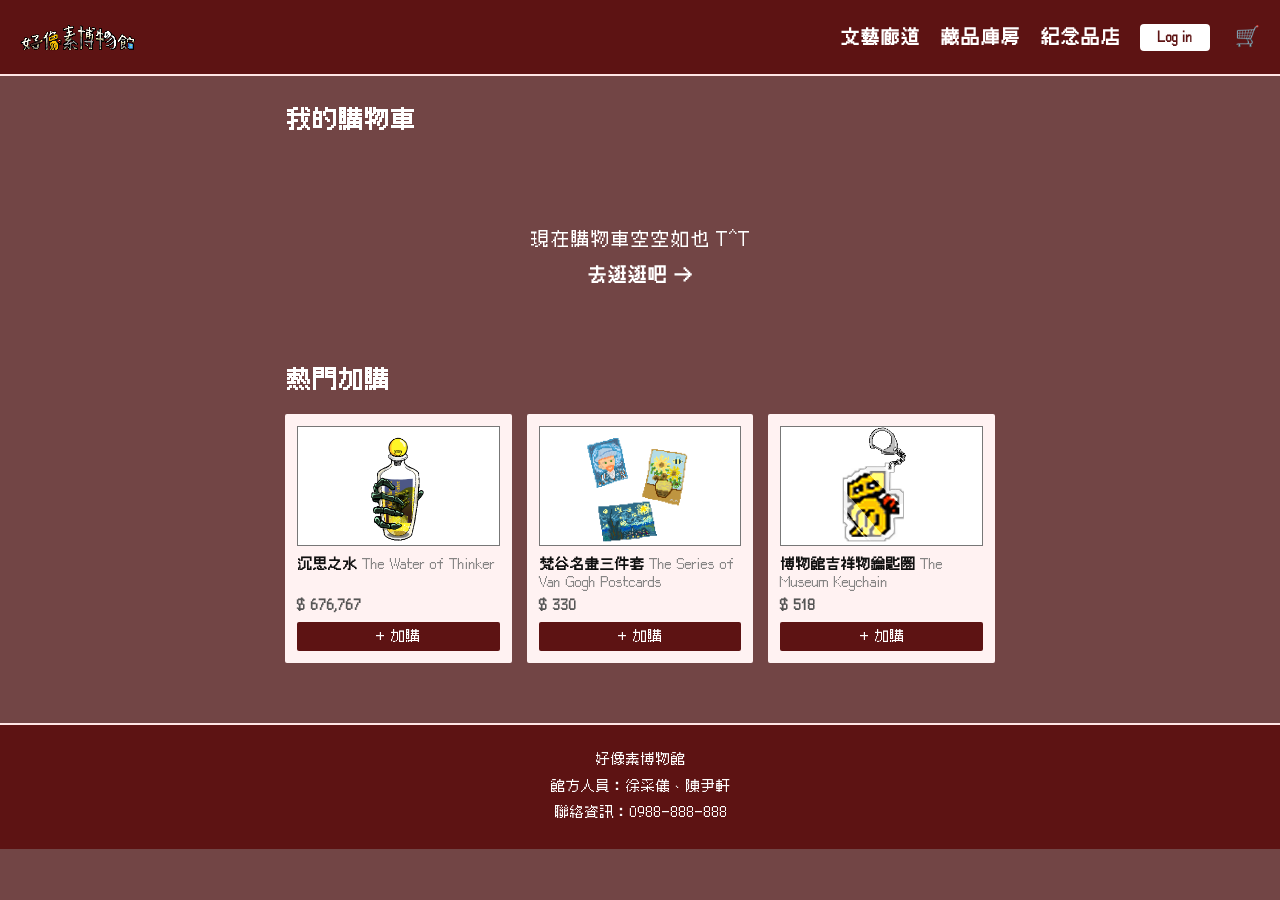
<file: cart.html>
<!DOCTYPE html>
<html lang="zh-TW">
<head>
    <meta charset="UTF-8">
    <meta name="viewport" content="width=device-width, initial-scale=1.0">
    <title>購物車 - 好像素博物館</title>
    <link rel="stylesheet" href="css/style.css">
</head>
<body>

  <!-- 頂部導覽列 -->
<header class="navbar">
    <div class="logo">
        <a href="index.html" style="text-decoration: none; display: block;">
        <img src="images/title.png" alt="博物館 Logo" class="logo-img">
        </a>
    </div>
    <nav class="nav-links">
        <a href="index.html">文藝廊道</a>
        <a href="storage.html">藏品庫房</a>
        <a href="shop.html">紀念品店</a>
        <button class="btn-login">Log in</button>
        <a href="cart.html" class="cart-icon-wrapper" title="查看購物車">
            <span class="cart-icon">🛒</span>
            <span class="cart-badge hidden" id="cartBadge">0</span>
        </a>
    </nav>
</header>
<!-- 主內容容器 -->
<main class="cart-page-container">
  <h1 class="cart-page-title">我的購物車</h1>

  <!-- 有商品的清單區塊 -->
    <div id="cartContent">
        <div class="cart-list" id="cartList"></div>
        <div class="cart-footer-link">
            <a href="shop.html" class="go-shop-link">再來逛逛吧 &rarr;</a>
        </div>
    </div>
        <!-- 空購物車顯示區塊 -->
        <div id="emptyCartMsg" class="empty-cart-box">
            <p class="empty-text">現在購物車空空如也 T^T</p>
            <a href="shop.html" class="go-shop-link ">去逛逛吧 &rarr;</a>
        </div>


        <!-- 熱門加購區塊 -->
        <section class="add-on-section">
            <h2 class="section-title">熱門加購</h2>
            <div class="add-on-grid" id="addOnGrid"></div>
        </section>
        

        <!-- 結帳金額統計區 -->
        <section class="cart-summary-section" id="cartSummarySection">
            <div class="summary-row">
                <span class="label">小計</span>
                <span class="val" id="subtotalVal">$ 0</span>
            </div>
            <div class="summary-row">
                <span class="label">運費</span>
                <span class="val">$70</span>
            </div>
            <div class="summary-divider"></div>
            <div class="summary-row total-row">
                <span class="label">總計</span>
                <span class="val" id="grandTotalVal">$ 0</span>
            </div>
            <button type="button" class="btn-checkout" id="checkoutBtn">去結帳</button>
        </section>
    </main>


    

<footer class="footer-section">
    <div class="footer-info">
        <p>好像素博物館</p>
        <p>館方人員：徐采儀、陳尹軒</p>
        <p>聯絡資訊：0988-888-888</p>
    </div>
</footer>

  <script src="js/shop.js"></script>
</body>
</html>
</file>
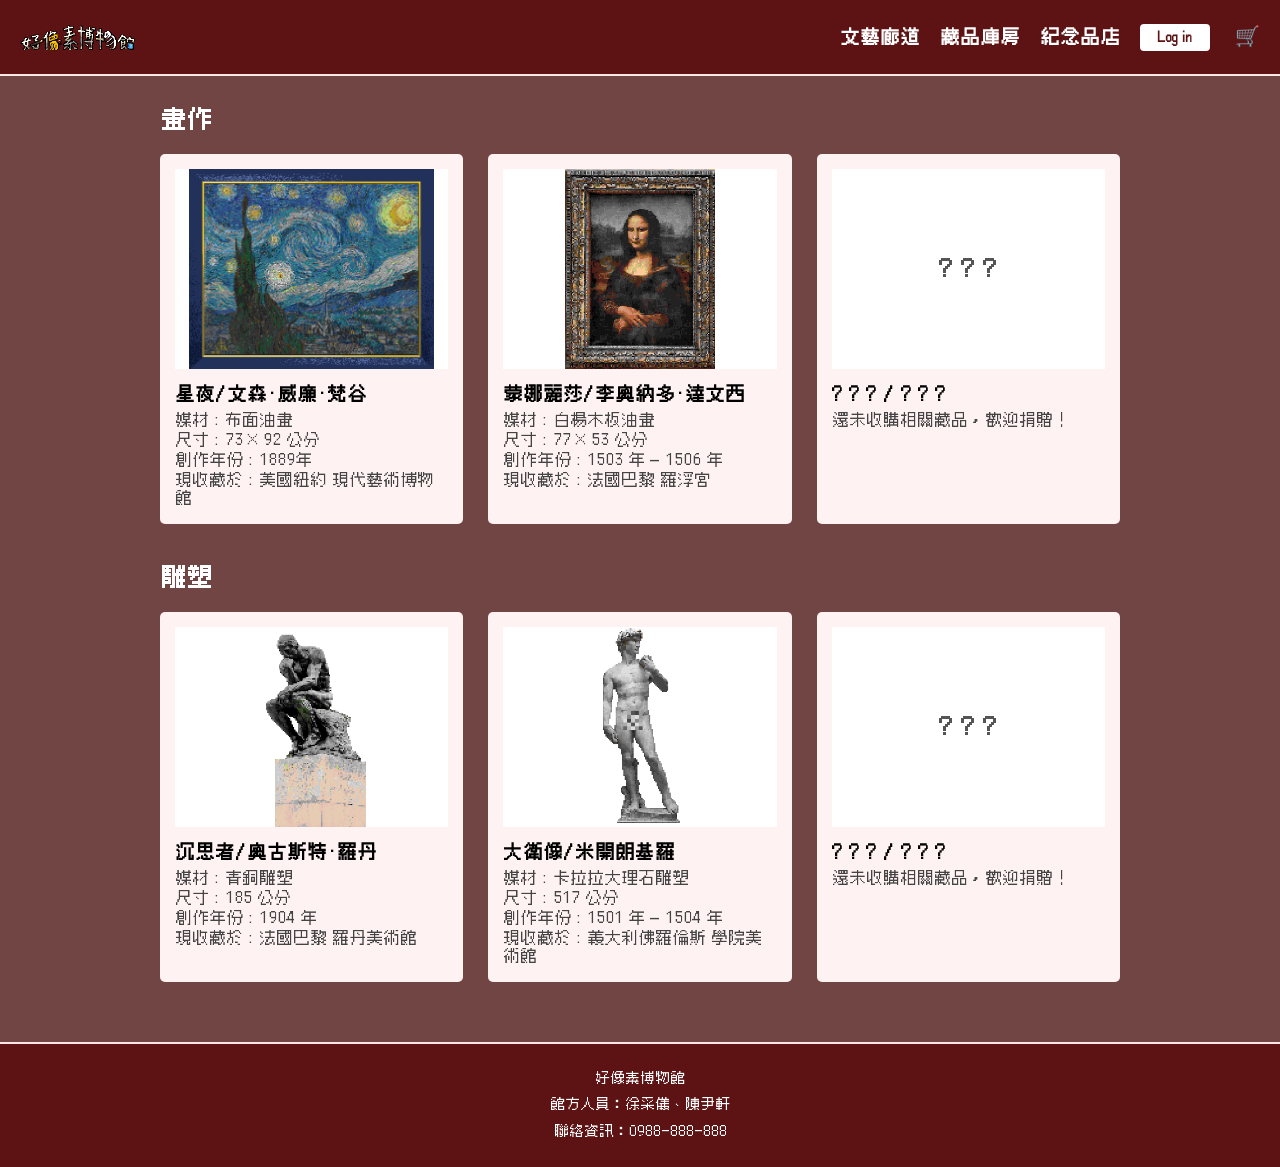
<file: storage.html>
<!DOCTYPE html>
<html lang="zh-TW">
<head>
    <meta charset="UTF-8">
    <meta name="viewport" content="width=device-width, initial-scale=1.0">
    <title>藏品庫房 - 好像素博物館</title>
    <link rel="stylesheet" href="css/style.css">
</head>
<body>

  <!-- 頂部導覽列 -->
<header class="navbar">
    <div class="logo">
        <a href="index.html" style="text-decoration: none; display: block;">
        <img src="images/title.png" alt="博物館 Logo" class="logo-img">
        </a>
    </div>
    <nav class="nav-links">
        <a href="index.html">文藝廊道</a>
        <a href="storage.html" class="active">藏品庫房</a>
        <a href="shop.html">紀念品店</a>
        <button class="btn-login">Log in</button>
        <a href="cart.html" class="cart-icon-wrapper" title="查看購物車">
            <span class="cart-icon">🛒</span>
            <span class="cart-badge hidden" id="cartBadge">0</span>
        </a>
    </nav>
</header>

  <!-- 藏品庫房內容區（白底卡片容器） -->
<main class="storage-main-wrapper">
    <div class="storage-container">
      
        <!-- 畫作區塊 -->
        <section class="category-section">
            <h2 class="category-title">畫作</h2>
            <div class="cards-grid">
                <!-- 1. 星夜 -->
                <div class="storage-card">
                    <div class="img-box">
                        <img src="images/masterpiece/The Starry Night.jpg" alt="星夜">
                    </div>
                    <div class="card-info">
                        <div class="card-title-text">星夜/文森·威廉·梵谷</div>
                        <p class="info-item">媒材 : 布面油畫</p>
                        <p class="info-item">尺寸 : 73 × 92 公分</p>
                        <p class="info-item">創作年份 : 1889年</p>
                        <p class="info-item">現收藏於 : 美國紐約 現代藝術博物館</p>
                    </div>
                </div>

                <!-- 2. 蒙娜麗莎 -->
                <div class="storage-card">
                    <div class="img-box">
                        <img src="images/masterpiece/La Gioconda(Moona Lisa).png" alt="蒙娜麗莎">
                    </div>
                    <div class="card-info">
                        <div class="card-title-text">蒙娜麗莎/李奧納多·達文西</div>
                        <p class="info-item">媒材 : 白楊木板油畫</p>
                        <p class="info-item">尺寸 : 77 × 53 公分</p>
                        <p class="info-item">創作年份 : 1503 年 – 1506 年</p>
                        <p class="info-item">現收藏於 : 法國巴黎 羅浮宮</p>
                    </div>
                </div>

                <!-- 3. 未解鎖 -->
                <div class="storage-card locked">
                    <div class="img-box">? ? ?</div>
                    <div class="card-info">
                        <div class="card-title-text">? ? ? / ? ? ?</div>
                        <p class="info-item">還未收購相關藏品，歡迎捐贈！</p>
                    </div>
                </div>
            </div>
        </section>

        <!-- 雕塑區塊 -->
        <section class="category-section">
            <h2 class="category-title">雕塑</h2>
            <div class="cards-grid">
                <!-- 1. 沉思者 -->
                <div class="storage-card">
                    <div class="img-box">
                        <img src="images/masterpiece/Le Penseur(The Thinker).png" alt="沉思者">
                    </div>
                    <div class="card-info">
                        <div class="card-title-text">沉思者/奧古斯特·羅丹</div>
                        <p class="info-item">媒材 : 青銅雕塑</p>
                        <p class="info-item">尺寸 : 185 公分</p>
                        <p class="info-item">創作年份 : 1904 年</p>
                        <p class="info-item">現收藏於 : 法國巴黎 羅丹美術館</p>
                    </div>
                </div>

                <!-- 2. 大衛像 -->
                <div class="storage-card">
                    <div class="img-box">
                        <img src="images/masterpiece/David.png" alt="大衛像">
                    </div>
                    <div class="card-info">
                        <div class="card-title-text">大衛像/米開朗基羅</div>
                        <p class="info-item">媒材 : 卡拉拉大理石雕塑</p>
                        <p class="info-item">尺寸 : 517 公分</p>
                        <p class="info-item">創作年份 : 1501 年 – 1504 年</p>
                        <p class="info-item">現收藏於 : 義大利佛羅倫斯 學院美術館</p>
                    </div>
                </div>

                <!-- 3. 未解鎖 -->
                <div class="storage-card locked">
                    <div class="img-box">? ? ?</div>
                    <div class="card-info">
                        <div class="card-title-text">? ? ? / ? ? ?</div>
                        <p class="info-item">還未收購相關藏品，歡迎捐贈！</p>
                    </div>
                </div>
            </div>
        </section>

    </div>
</main>

<!-- 頁尾 -->
<footer class="footer-section">
  <div class="footer-info">
    <p>好像素博物館</p>
    <p>館方人員：徐采儀、陳尹軒</p>
    <p>聯絡資訊：0988-888-888</p>
  </div>
</footer>

</body>
</html>
</file>
<file: css/style.css>
/* 1. 引入字型檔案 */
@font-face {
  font-family: 'Cubic11';
  src: url('../fonts/Cubic_11.ttf') format('truetype');
  font-weight: normal;
  font-style: normal;
}

/* 3 種統一字級規範變數 */
:root {
  --font-lg: 24px;  /* 大標題 */
  --font-md: 18px;  /* 中標題 / 按鈕 / 導覽列 */
  --font-sm: 14px;  /* 內文說明 / 頁尾 / 價格細節 */
}

/* 2. 套用到全站文字與按鈕 */
body, button, input, select, textarea, a {
  font-family: 'Cubic11', monospace, sans-serif !important;
}
/* 通用 hidden 類別 */
.hidden {
  display: none !important;
}
/* ==========================================
   1. 基礎重置與整體版面設定
   ========================================== */
* {
  box-sizing: border-box;
  margin: 0;
  padding: 0;
}

body {
  font-family: "Microsoft JhengHei", Arial, sans-serif;
  background-color: #724545;
  color: #333;
  display: flex;
  flex-direction: column;
  min-height: 100vh;
  
}
/* 統一全站深色按鈕懸浮 (Hover) 效果 */
.btn-login:hover,
.add-to-cart-btn:hover,
.btn-checkout:hover,
.btn-direct-add:hover {
  background-color: #888888;
  transition: background-color 0.2s ease;
}

/* ==========================================
   2. 頂部導覽列 (Navbar)
   ========================================== */
.navbar {
  display: flex;
  justify-content: space-between;
  align-items: center;
  padding: 12px 20px;
  background-color: #5d1313;
  border-bottom: 2px solid #ffe5e5;
}

.logo {
  display: flex;
  align-items: center;
  margin-right: 8px;
}

/* Logo 圖片樣式 */
.logo-img {
  height: 45px;
  width: auto;
  object-fit: contain;
}

.nav-links {
  display: flex;
  align-items: center;
  gap: 20px;
}

.nav-links a {
  text-decoration: none;
  color: #ffffff;
  font-weight: bold;
  font-size: var(--font-md);
  transition: color 0.2s;
}

.nav-links a:hover {
  color: #666;
}

.btn-login {
  padding: 6px 18px;
  background-color: #ffffff;
  color: #5d1313;
  border: none;
  border-radius: 4px;
  font-weight: bold;
  cursor: pointer;
  transition: background-color 0.2s;
}

.cart-icon {
  font-size: 20px;
  cursor: pointer;
}

/* ==========================================
   3. 中央畫廊展區 (Gallery)
   ========================================== */
.gallery-section {
  flex: 1;
  position: relative;
  justify-content: flex-end;
  padding: 40px 20px 0px 20px;
  width: 100%;
  overflow: hidden; /* 防止內容溢出 */
  
}

/* 修改展覽容器：改為底部對齊，讓雕像可以貼地 */
.gallery-container {
  display: flex;
  justify-content: space-around;
  width: 95%;
  max-width: 1100px;
  margin: 0 auto;
  
}

/* 1. 雕像通用定位基礎 (貼地與彈性佈局) */
.art-frame.statue-item {
  position: absolute; 
  bottom: 0;     
  height: 40vw;/* 使用 vw 或 max-height，讓雕像大小也能隨螢幕縮放 */
  max-height: 450px; 
  min-height: 150px;       /* 最大高度限制*/
  width: auto;
  background-color: transparent;
  border: none;
  box-shadow: none;
  overflow: visible;
  z-index: 3;
}

.art-frame.statue-item[data-id="1"] {
  left: 8%;       
  bottom: -5px;
  
}
/* 3. 沉思者（改用百分比定位） */
.art-frame.statue-item[data-id="3"] {
  left: 46%;    
  bottom: 0;
}
/* 4. 雕像圖片樣式 */
.statue-img {
  height: 100%;
  width: auto;
  object-fit: contain;
  filter: drop-shadow(0px 8px 6px rgba(0, 0, 0, 0.4));
}
.art-frame.statue-item:hover {
  transform: translateY(-5px);
}

.art-frame {
  background-color: #fff;
  box-shadow: 0 6px 12px rgba(0, 0, 0, 0.2);
  display: flex;
  justify-content: center;
  align-items: center;
  overflow: hidden;
  transition: transform 0.2s ease-out;
  z-index: 2
}
/* 蒙娜麗莎（data-id="2"）單獨微調位置 */
.art-frame[data-id="2"] {
  position: absolute;
  left: 27%;  /* 距離畫廊左側的百分比*/
  top: 30%;   /* 距離牆面上方的百分比*/
}

/* 星夜（data-id="4"）單獨微調位置 */
.art-frame[data-id="4"] {
  position: absolute;
  left: 72%;  /*  距離畫廊左側的百分比*/
  top: 30%;   /*  距離牆面上方的百分比*/
}

.art-frame:hover {
  transform: translateY(-5px);
}

/* 掛牆畫作圖片自適應縮放 */
.frame-img {
  display: block;
  height: 20vw;
  max-height: 240px;   
  min-height: 90px;      
  width: auto;            /* 寬度隨原圖比例自動計算 (不裁切、不變形) */
  object-fit: contain;
}

/* ==========================================
   4. 人物與動態提示層 (Character)
   ========================================== */
.character-layer {
  position: absolute;
  bottom: 0;
  left: 0;
  width: 100%;
  height: clamp(95px, 8vw, 150px);
  z-index: 10;
  pointer-events: none;
}

.character {
  position: absolute;
  left: 50px; /* JS 控制 style.left */
  bottom: 0;
  width: clamp(60px, 8vw, 100px);
  height: clamp(95px, 11vw, 150px);
  pointer-events: auto;
}

.character img {
  width: 100%;
  height: 100%;
  object-fit: contain;
}

/* 靠近畫作時顯示的「按 W 查看」小標籤 */
.interact-prompt {
  display: none;
  position: absolute;
  top: -28px;
  left: 50%;
  transform: translateX(-50%);
  background-color: #222;
  color: #fff;
  padding: 3px 10px;
  font-size: var(--font-sm);
  border-radius: 4px;
  white-space: nowrap;
  box-shadow: 0 2px 5px rgba(0,0,0,0.3);
}
.character.face-left #char-img {
  transform: scaleX(-1);
}

/* ==========================================
   5. 頁尾與一閃一閃動畫 (Footer & Animation)
   ========================================= */
.main-container, main {
  position: relative;
}

/* 改為絕對定位，完全不佔用網頁高度 */
.guide-text {
  position: absolute;
  bottom: 0;
  left: 50%;
  transform: translateX(-50%);    /* 精準水平置中 */
  font-size: var(--font-md);
  font-weight: bold;
  text-align: center;
  background-color: rgba(0, 0, 0, 0.55);
  color: #ffffff;
  padding: 8px 20px;
  width: fit-content;   /* 背景框寬度隨文字適應 */
  border-radius: 4px;
  z-index: 10;
  white-space: nowrap;  /* 防止文字意外換行 */
  /* 動畫過渡效果 */
  transition: opacity 0.5s ease, visibility 0.5s;
  opacity: 1;
  visibility: visible;
}

/* 3. 隱藏狀態：徹底不佔空間與點擊 */
.guide-text.hidden {
  opacity: 0;
  visibility: hidden; /* 隱藏時關閉事件與渲染，避免殘留空間 */
  animation: none;
}

/* 一閃一閃呼吸燈動畫 */
.blink-animation {
  animation: blinkEffect 1.5s infinite alternate;
}

@keyframes blinkEffect {
  0% { opacity: 1; }
  100% { opacity: 0.2; }
}
/* ==========================================
   6. 畫作資訊彈窗 (Modal)
   ========================================== */
.modal-content {
  background-color: #fff;
  width: 620px;
  max-width: 90%;
  padding: 30px;
  border-radius: 8px;
  position: relative;
  box-shadow: 0 10px 25px rgba(0, 0, 0, 0.3);
}

.modal-body {
  display: flex;
  gap: 24px;
  align-items: flex-start;
}

.modal-image img {
  width: 190px;
  height: 250px;
  object-fit: cover;
  border-radius: 6px;
  border: 1px solid #ddd;
  box-shadow: 0 4px 8px rgba(0,0,0,0.1);
}

.modal-detailsbtn-direct-add {
  flex: 1;
}

.modal-details h2 {
  font-size: var(--font-lg);
  color: #222;
  margin-bottom: 4px;
}

.modal-details h4 {
  font-size: var(--font-sm);
  color: #777;
  font-style: italic;
  margin-bottom: 16px;
}

.info-list {
  list-style: none;
  margin-bottom: 16px;
  border-top: 1px solid #eee;
  border-bottom: 1px solid #eee;
  padding: 10px 0;
}

.info-list li {
  margin-bottom: 6px;
  font-size: var(--font-sm);
}

.description {
  font-size: var(--font-sm);
  line-height: 1.6;
  color: #444;
}
/* ==========================================
   藏品庫房 (storage.html) 專屬樣式
   ========================================== */
/* 主容器 */
.storage-container {
  max-width: 1000px;
  margin: 30px auto 60px auto;
  padding: 0 20px;
}

/* 分類標題 (畫作、雕塑) */
.category-section {
  margin-bottom: 40px;
}

.category-title {
  font-size: var(--font-lg);
  font-weight: bold;
  color: #ffffff;
  margin-bottom: 20px;
}

/* 三欄式網格 */
.cards-grid {
  display: grid;
  grid-template-columns: repeat(3, 1fr);
  gap: 25px;
}

/* RWD 響應式：螢幕變小切為單欄 */
@media (max-width: 768px) {
  .cards-grid {
    grid-template-columns: 1fr;
  }
}

/* 卡片本體 */
.storage-card {
  background-color:#fff2f2;
  padding: 15px;
  border-radius: 5px;
  display: flex;
  flex-direction: column;
}

/* 圖片顯示外框 */
.storage-card .img-box {
  width: 100%;
  height: 200px;
  background-color: #ffffff;
  display: flex;
  align-items: center;
  justify-content: center;
  margin-bottom: 15px;
  overflow: hidden;
}

.storage-card .img-box img {
  max-width: 100%;
  max-height: 100%;
  object-fit: contain;
}

/* 未解鎖 ??? 樣式 */
.storage-card.locked .img-box {
  font-size: var(--font-lg);
  font-weight: bold;
  color: #555;
  background-color: #ffffff;
}

.card-title-text {
  font-size: var(--font-md);
  font-weight: bold;
  margin-bottom: 6px;
  color: #000;
}

.info-item {
  margin: 2px 0;
  color: #444;
}

/* 紀念品店全頁背景（咖啡紅底色） */
body.shop-page {
  background-color: #724545;
  margin: 0;
  padding: 0;
  font-family: sans-serif;
}

/* 紀念品店主容器 (去除白底與邊框，僅留置中與寬度限制) */
.shop-main-container {
  max-width: 1100px;
  margin: 30px auto;
  padding: 0 20px;
}
/* 頂部大 Banner 區塊 (沉思之水) */
.featured-banner {
  background-color: #fff2f2;
  display: flex;
  justify-content: space-between;
  align-items: center;
  padding: 35px 40px 60px 40px;
  margin-bottom: 40px;
  position: relative;
}

.banner-text h1 {
  font-size: var(--font-lg);
  margin: 0 0 10px 0;
  letter-spacing: 2px;
}

.banner-text .slogan {
  color: #333;
  line-height: 1.6;
  font-size: var(--font-md);
  margin: 0 0 10px 0;
}

.banner-text .promo-price {
  font-size: var(--font-lg);
  font-weight: bold;
  margin: 10px 0 20px 0;
}

.banner-text .promo-price span {
  font-size: var(--font-md);
  font-weight: normal;
}

/* 右下角按鈕樣式 */
.buy-now-btn {
  position: absolute;
  right: 40px;
  bottom: 25px;
  background: none;
  border: none;
  font-size: var(--font-sm);
  font-weight: bold;
  color: #111;
  cursor: pointer;
  padding: 0;
}

.buy-now-btn:hover {
  color: #555;
  text-decoration: underline;
}
/* Banner 圖片樣式 */
.banner-img-box {
  width: 200px;
  height: 240px;
  display: flex;
  align-items: center;
  justify-content: center;
  background: transparent;
  transform: rotate(8deg); /* 順時針旋轉 8 度*/
}

.banner-img-box img {
  max-width: 100%;
  max-height: 100%;
  object-fit: contain;
}

/* 熱賣商品卡片圖片樣式 */
.card-img-container {
  width: 100%;
  height: 170px;
  display: flex;
  align-items: center;
  justify-content: center;
  margin-top: 10px;
  margin-bottom: 10px;
}

.card-img-container img {
  max-width: 100%;
  max-height: 100%;
  object-fit: contain;
}

/* 未開放商品的灰色占位樣式 */
.card-img-container.placeholder-style {
  background-color: #d0d0d0;
  border: 1px solid #bbb;
  font-weight: bold;
  color: #333;
}

/* 熱賣商品標題與 4 欄並排 */
.section-title {
  font-size: var(--font-lg);
  margin-bottom: 20px;
  color: #ffffff;
}

.product-grid {
  display: grid;
 grid-template-columns: repeat(auto-fit, minmax(180px, 1fr));
 /* 讓卡片維持最少 220px 寬，不夠放就會自動換到下一排 */
  gap: 20px;
  margin-bottom: 40px;
}
/* 螢幕寬度大於 900px 時，固定一排 4 個 */
@media (min-width: 900px) {
  .product-grid {
    grid-template-columns: repeat(4, 1fr);
  }
}

.product-card {
  background-color: #fff2f2;
  padding: 12px;
  border-radius: 4px;
  cursor: pointer;
  position: relative;
  display: flex;
  flex-direction: column;
}

.card-tag {
  position: absolute;
  top: 0;
  left: 0;
  background-color: #888;
  color: white;
  font-size: var(--font-sm);
  padding: 2px 6px;
  z-index: 1;
}

.card-img-placeholder {
  width: 100%;
  height: 170px;
  background-color: #ffffff;
  
  display: flex;
  align-items: center;
  justify-content: center;
  margin-top: 10px;
  margin-bottom: 10px;
}
.card-img-placeholder img {
  max-width: 100%;
  max-height: 100%;
  object-fit: contain;
}

.product-card h3 {
  font-size: var(--font-sm);
  margin: 6px 0;
  line-height: 1.3;
}

.product-card .price {
  font-weight: bold;
  color: #333;
  font-size: var(--font-sm);
  margin: 0;
}

.product-card .desc {
  font-size: var(--font-sm);
  color: #666;
  margin: 0;
}
.strikethrough-desc {
  color: #888888;
  text-decoration: line-through;
}
/* 1. 滿版半透明黑幕 (讓背景變暗、Modal 置中) */
.shop-modal-overlay {
  position: fixed;
  top: 0;
  left: 0;
  width: 100vw;
  height: 100vh;
  background-color: rgba(0, 0, 0, 0.5); /* 半透明黑底 */
  display: flex;                          /* 水平垂直置中 */
  justify-content: center;
  align-items: center;
  z-index: 1000;
}

/* 2. Modal 白底/淺灰框本體 (關鍵：display: flex 讓左右雙欄併排) */
.shop-modal-content {
  background-color: #fffefefa;
  width: 90%;
  max-width: 680px;
  padding: 30px;
  border-radius: 8px;
  display: flex;              /* 讓左右兩欄左右並排 */
  gap: 30px;                 /* 左右欄位的間距 */
  position: relative;
  box-shadow: 0 10px 25px rgba(0, 0, 0, 0.4);
}

/* 3. 左欄圖片區 (寬度 45%) */
.modal-left {
  width: 45%;
  display: flex;
  align-items: center;
  justify-content: center;
}

.modal-left img {
  width: 100%;
  height: auto;
  max-height: 280px;
  object-fit: contain;
}

/* 4. 右欄文字與按鈕操作區 (寬度 55%) */
.modal-right {
  width: 55%;
  display: flex;
  flex-direction: column;
  height: 100%;
  min-height: 280px;
}

.modal-right h2 {
  margin: 0 0 4px 0;
  font-size: var(--font-lg);
  color: #111;
}

.modal-right .subtitle {
  margin: 0 0 12px 0;
  font-size: var(--font-sm);
  color: #666;
}

.modal-right .description {
  font-size: var(--font-sm);
  line-height: 1.5;
  color: #333;
  margin-bottom: 12px;
}

.modal-right .side-effect {
  font-size: var(--font-sm);
  font-weight: bold;
  color: #444;
  margin-bottom: 15px;
}

/* 數量加減按鈕列 */
.quantity-row {
  display: flex;
  align-items: center;
  gap: 12px;
  margin-top: auto;
  margin-bottom: 10px;
  
}

.quantity-control {
  display: flex;
  border: 1px solid #5d1313;
  background: #fff;
}

.quantity-control button {
  width: 32px;
  height: 32px;
  background: #5d1313;
  border: none;
  font-size: var(--font-md);
  font-weight: bold;
  cursor: pointer;
}

.quantity-control input {
  width: 45px;
  text-align: center;
  border: none;
  font-size: var(--font-sm);
  font-weight: bold;
}

.stock-text {
  font-size: var(--font-sm);
  color: #000000;
}

/* 加入購物車按鈕 */
.add-to-cart-btn {
  background-color: #5d1313;
  color: #ffffff;
  border: none;
  padding: 12px;
  font-size: var(--font-md);
  font-weight: bold;
  border-radius: 4px;
  cursor: pointer;
  
}
/* 購物車圖示與小紅點 */
.cart-icon-wrapper {
  position: relative;
  display: inline-flex;
  align-items: center;
  justify-content: center;
  text-decoration: none;
  margin-left: 5px;
  cursor: pointer;
}

.cart-icon {
  font-size: 20px;
  transition: transform 0.2s;
}

.cart-icon-wrapper:hover .cart-icon {
  transform: scale(1.15);
}

.cart-badge {
  position: absolute;
  top: -8px;
  right: -10px;
  background-color: #e74c3c;
  color: white;
  font-size: var(--font-sm);
  font-weight: bold;
  border-radius: 50%;
  padding: 2px 6px;
  min-width: 14px;
  text-align: center;
  line-height: 1;
  box-shadow: 0 2px 4px rgba(0,0,0,0.2);
}

/* 購物車頁面樣式 */
.cart-header {
  display: flex;
  align-items: center;
  justify-content: space-between;
  margin-bottom: 20px;
  border-bottom: 1px solid rgba(255, 255, 255, 0.2);
  padding-bottom: 10px;
}

.back-link {
  color: #fff;
  text-decoration: none;
}

.back-link:hover {
  text-decoration: underline;
}

/* ==========================================
   購物車卡片版型樣式 (替代舊版 table CSS)
   ========================================== */
/* 購物車頁面主要容器 */
.cart-page-container {
  max-width: 750px;
  margin: 30px auto;
  padding: 0 20px;
}

.cart-page-title,
.section-title {
  color: #ffffff; 
  font-size: var(--font-lg);
  font-weight: bold;
  margin-bottom: 20px;
}

/* 購物車卡片列表 */
.cart-list {
  display: flex;
  flex-direction: column;
  gap: 15px;
}

/* 單張商品卡片 */
.cart-card {
  background-color: #fff2f2;
  border-radius: 2px;
  padding: 20px;
  display: flex;
  align-items: center;
  position: relative;
  gap: 20px;
}

/* 商品圖片區塊 (框線Placeholder) */
.cart-card-img {
  width: 100px;
  height: 100px;
  border: 1px solid #666666;
  background-color: #ffffff;
  display: flex;
  align-items: center;
  justify-content: center;
  flex-shrink: 0;
  overflow: hidden;
}

.cart-card-img img {
  width: 100%;
  height: 100%;
  object-fit: contain;
}

/* 卡片文字與數量選擇器 */
.cart-card-info {
  flex: 1;
  display: flex;
  flex-direction: column;
  justify-content: space-between;
  height: 100px;
}

.cart-card-title {
  font-size: var(--font-md);
  font-weight: bold;
  color: #111111;
  margin: 0;
}

/* - 1 + 數量控制按鈕組 */
.cart-qty-group {
  display: inline-flex;
  align-items: center;
  margin-top: 15px;
}

.cart-qty-group button {
  width: 32px;
  height: 32px;
  background-color: #5d1313;
  border: none;
  color: #ffffff;
  font-size: var(--font-md);
  cursor: pointer;
  display: flex;
  align-items: center;
  justify-content: center;
}

.cart-qty-group button:hover {
  background-color: #bbbbbb;
}

.cart-qty-group input {
  width: 45px;
  height: 30px;
  border: none;
  background-color: #ffffff;
  text-align: center;
  font-size: var(--font-sm);
  color: #111111;
  outline: none;
}

/* 右下角價格顯示 */
.cart-card-price {
  position: absolute;
  right: 25px;
  bottom: 20px;
  font-size: var(--font-md);
  font-weight: bold;
  color: #111111;
}

/* 底部逛逛按鈕與空購物車文字 */
.cart-footer-link, 
.empty-cart-box {
  text-align: center;
  margin-top: 35px;
}

/* 熱門加購區塊 */
.add-on-section {
  margin-top: 40px;
}

.add-on-grid {
  display: grid;
  grid-template-columns: repeat(3, 1fr);
  gap: 15px;
  margin-bottom: 30px;
  min-height: 150px;
}

.add-on-card {
  background-color: #fff2f2;
  padding: 12px;
  border-radius: 2px;
  cursor: pointer;
  box-sizing: border-box;

  display: flex;
  flex-direction: column;
  height: 100%;
}

.add-on-card-img {
  width: 100%;
  height: 120px;
  border: 1px solid #777;
  background-color: #ffffff;
  display: flex;
  align-items: center;
  justify-content: center;
  margin-bottom: 10px;
  overflow: hidden;
}

.add-on-card-img img {
  max-width: 100%;
  max-height: 100%;
  object-fit: contain;
}

.add-on-card h4 {
  font-size: var(--font-sm);
  color: #111111;
  margin: 0 0 5px 0;
  line-height: 1.3;
}
.en-title {
  font-size: var(--font-sm);
  font-weight: normal;
  color: #868585;
}

.add-on-card p.price {
  font-size: var(--font-sm);
  font-weight: bold;
  color: #555;
  margin-top: auto;
  margin-bottom: 8px;
}

/* 金額結帳區 (置右排版) */
.cart-summary-section {
  max-width: 280px;
  margin: 40px 0 40px auto;
  text-align: right;
  color: #ffffff;
}

.summary-row {
  display: flex;
  justify-content: space-between;
  font-size: var(--font-md);
  margin-bottom: 6px;
  color: #ffffff;;
}

.summary-row.total-row {
  font-size: var(--font-lg);
  font-weight: bold;
}

.summary-divider {
  border-bottom: 1px solid #ffffff;;
  margin: 8px 0;
}

.btn-checkout {
  width: 100%;
  background-color: #5d1313;
  color: #ffffff;
  border: none;
  padding: 12px 0;
  font-size: var(--font-md);
  font-weight: bold;
  border-radius: 2px;
  cursor: pointer;
  margin-top: 15px;
}

/* 空購物車提示區塊 */
.empty-cart-box {
  text-align: center;
  padding: 60px 0 40px 0;
}

.empty-text {
  font-size: var(--font-md);
  color: #ffffff; /* 深色背景配白字 */
  margin-bottom: 15px;
}

/* 「去逛逛吧 ->」與「再來逛逛吧 ->」文字連結 */
.go-shop-link {
  color: #ffffff;
  text-decoration: none;
  font-size: var(--font-md);
  font-weight: bold;
}

.go-shop-link:hover {
  text-decoration: underline;
}
.btn-direct-add {
  width: 100%;
  padding: 6px 0;
  background-color: #5d1313;
  color: #ffffff;
  border: none;
  font-size: var(--font-sm);
  cursor: pointer;
  border-radius: 2px;
  transition: background-color 0.2s;
}

/* ==========================================
   全站統一頁尾樣式 (Footer)
   ========================================== */
footer, 
.footer-section, 
.main-footer {
  background-color: #5d1313;
  text-align: center;
  padding: 20px;
  position: relative;
  border-top: 2px solid #ffe5e5;
  width: 100%;
  color: #ffffff;
}

.footer-info p{
  font-size: var(--font-sm);
  color: #fdfdfd;
  line-height: 1.6;
  margin: 4px 0;
}
/* ==========================================
   8. 彈窗區塊 (Modal) 共用樣式
   ========================================== */
/* 1. 統一 Modal 背景半透明黑幕 */
.modal, 
.shop-modal-overlay {
  position: fixed;
  top: 0;
  left: 0;
  width: 100vw;
  height: 100vh;
  background-color: rgba(0, 0, 0, 0.65);
  display: flex;
  justify-content: center;
  align-items: center;
  z-index: 1000;
}

/* 2. 統一 Modal 關閉按鈕基礎樣式 */
.close-btn {
  position: absolute;
  top: 12px;
  right: 18px;
  font-size: var(--font-lg);
  border: none;
  background: none;
  color: #666666;
  cursor: pointer;
  line-height: 1;
}

.close-btn:hover {
  color: #000000;
}
</file>
